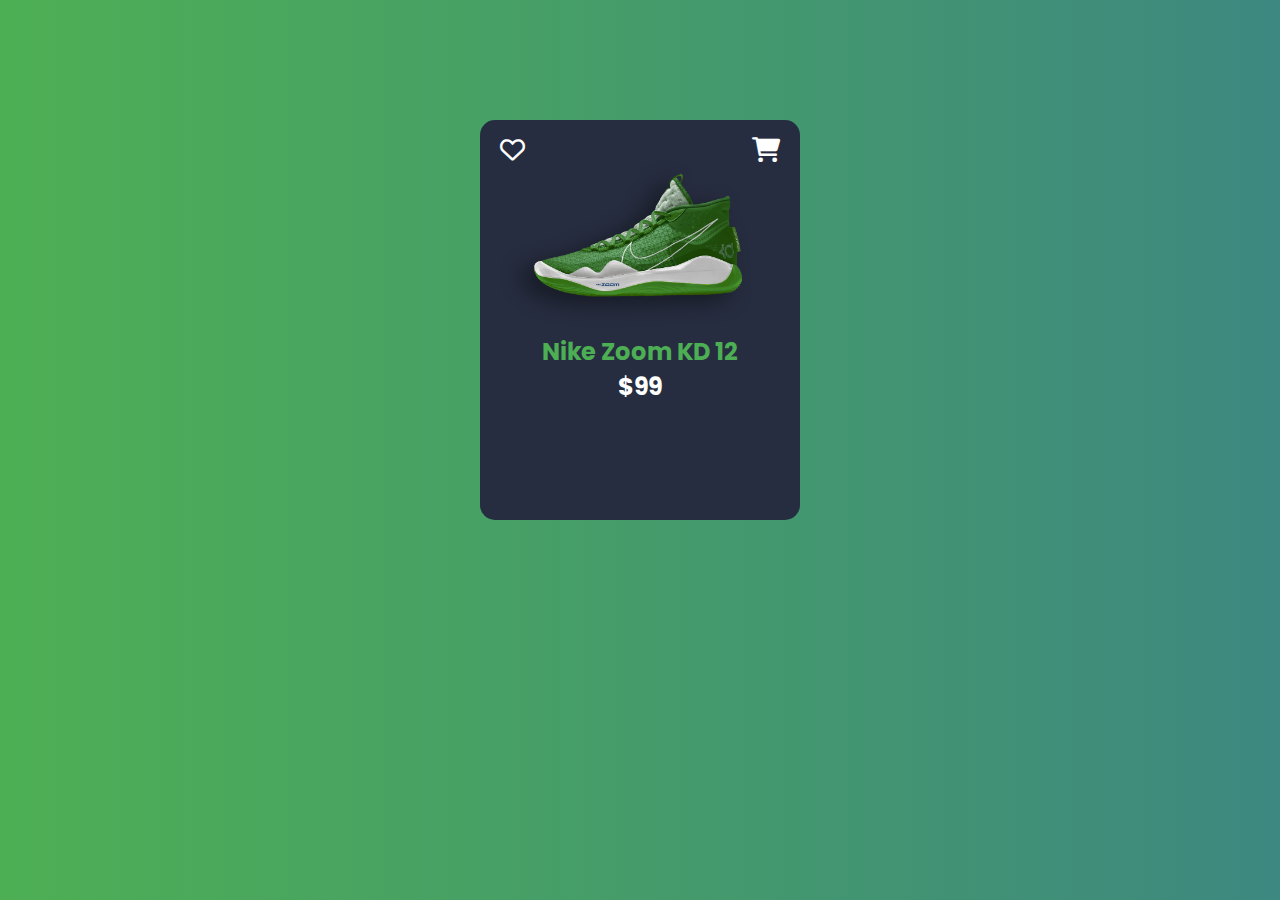
<file: day1/index.html>
<!DOCTYPE html>
<html lang="en">
<head>
    <meta charset="UTF-8">
    <meta http-equiv="X-UA-Compatible" content="IE=edge">
    <meta name="viewport" content="width=device-width, initial-scale=1.0">
    <link rel="stylesheet" href="https://cdnjs.cloudflare.com/ajax/libs/font-awesome/6.0.0-beta3/css/all.min.css">
    <link rel="stylesheet" href="style.css">
    <title>Document</title>
</head>
<body>
    <div class="card">
        <div class="card_heart">
            <i class="far fa-heart"></i>
        </div>
        <div class="card_cart">
            <i class="fas fa-shopping-cart"></i>
        </div>
        <div class="card_img">
            <img  src="Nike Zoom KD 12.png" alt="">
        </div>
        <div class="card_title">
            <h2>Nike Zoom KD 12</h2>
        </div>
        <div class="card_price">
            <h2>$99</h2>
        </div>
        <div class="card_size">
            <h3>Size:</h3>
            <span>6</span>
            <span>7</span>
            <span>8</span>
            <span>9</span>
        </div>
        <div class="card_color">
            <h3>Color:</h3>
            <span class="card_green"></span>
            <span class="card_red"></span>
            <span class="card_black"></span>
        </div>
        <div class="card_action">
            <button>Buy now</button>
            <button>Add cart</button>
        </div>
    </div>
</body>
</html>
</file>
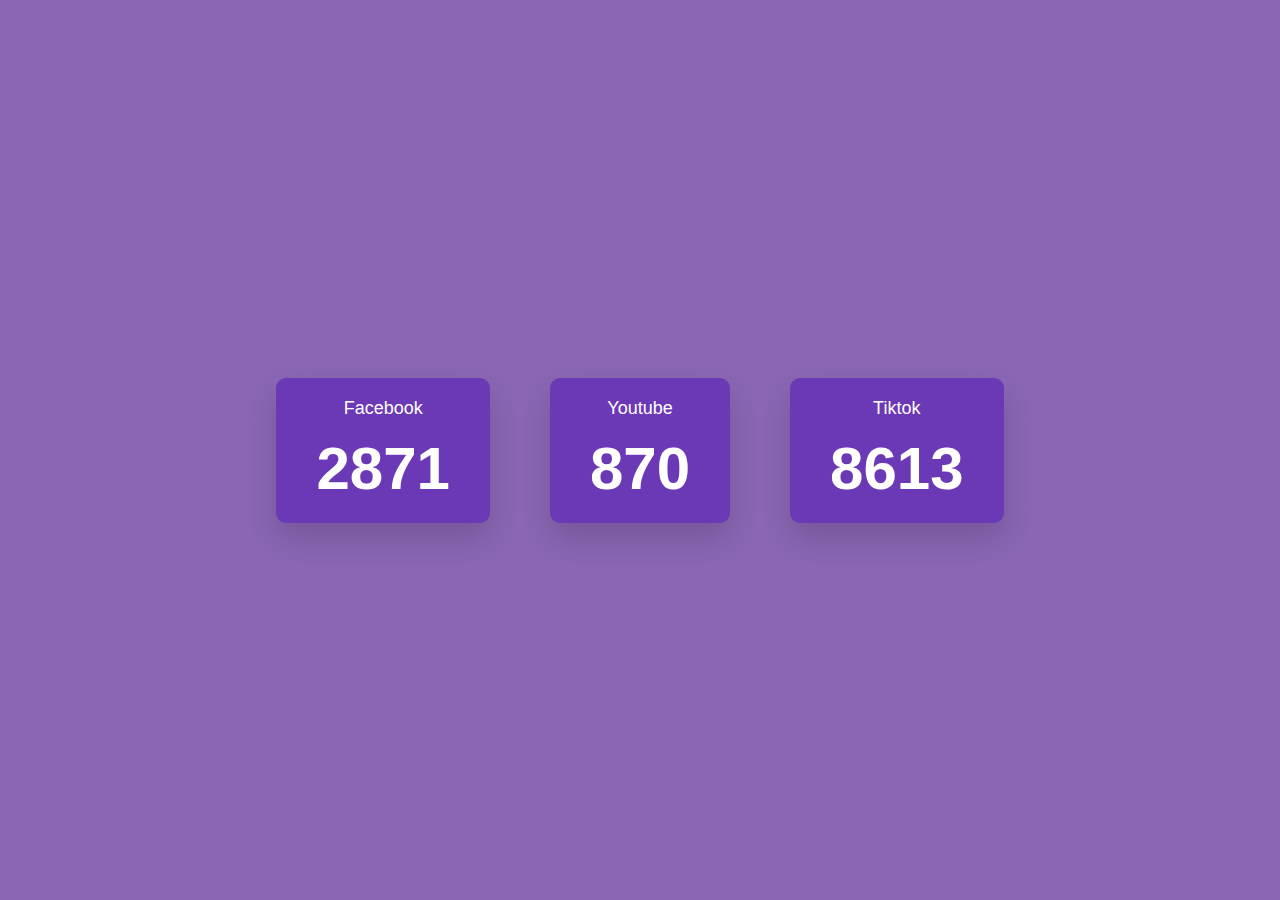
<file: day17/index.html>
<!DOCTYPE html>
<html lang="en">
	<head>
		<meta charset="UTF-8" />
		<meta http-equiv="X-UA-Compatible" content="IE=edge" />
		<meta name="viewport" content="width=device-width, initial-scale=1.0" />
		<title>Counter Up</title>
		<link rel="stylesheet" href="style.css" />
	</head>
	<body>
		<div class="counter face">
			<p>Facebook</p>
			<h2>0</h2>
		</div>
		<div class="counter youtube">
			<p>Youtube</p>
			<h2>0</h2>
		</div>
		<div class="counter tiktok">
			<p>Tiktok</p>
			<h2>0</h2>
		</div>
		<script src="app.js"></script>
	</body>
</html>
</file>
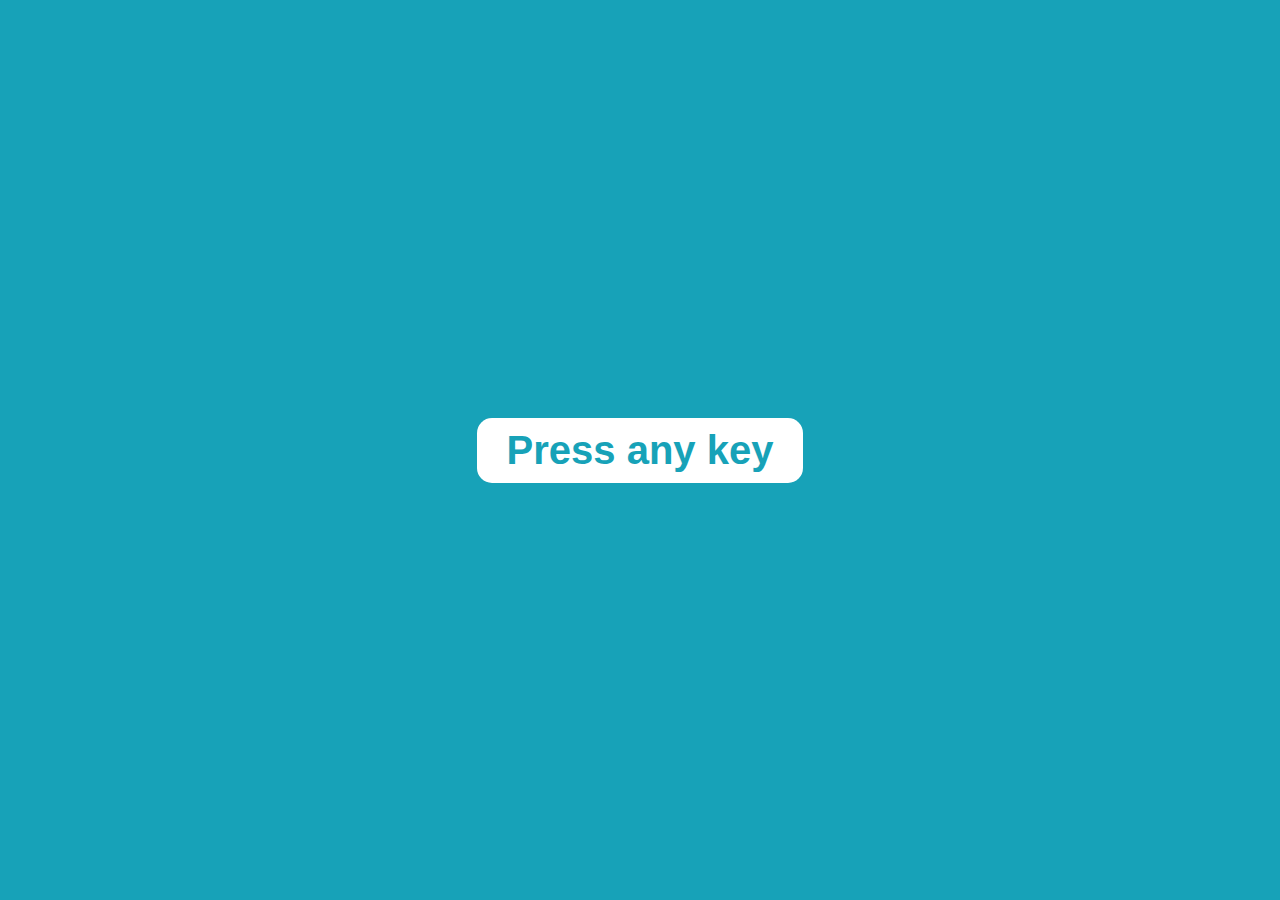
<file: day6/index.html>
<!DOCTYPE html>
<html lang="en">
<head>
    <meta charset="UTF-8">
    <meta http-equiv="X-UA-Compatible" content="IE=edge">
    <meta name="viewport" content="width=device-width, initial-scale=1.0">
    <link rel="stylesheet" href="./style.css">
    <title>Document</title>
</head>
<body>
    <button class="alert">Press any key</button>
    <div class="box hide">
        <div class="result"></div>
        <div class="detail">
            <div class="card key">
                <p>Key</p>
                <p></p>
            </div>
            <div class="card location">
                <p>Location</p>
                <p></p>
            </div>
            <div class="card which">
                <p>Which</p>
                <p></p>
            </div>
            <div class="card code">
                <p>Code</p>
                <p></p>
            </div>
        </div>
    </div>
    
    <script src="./app.js"></script>
</body>
</html>
</file>
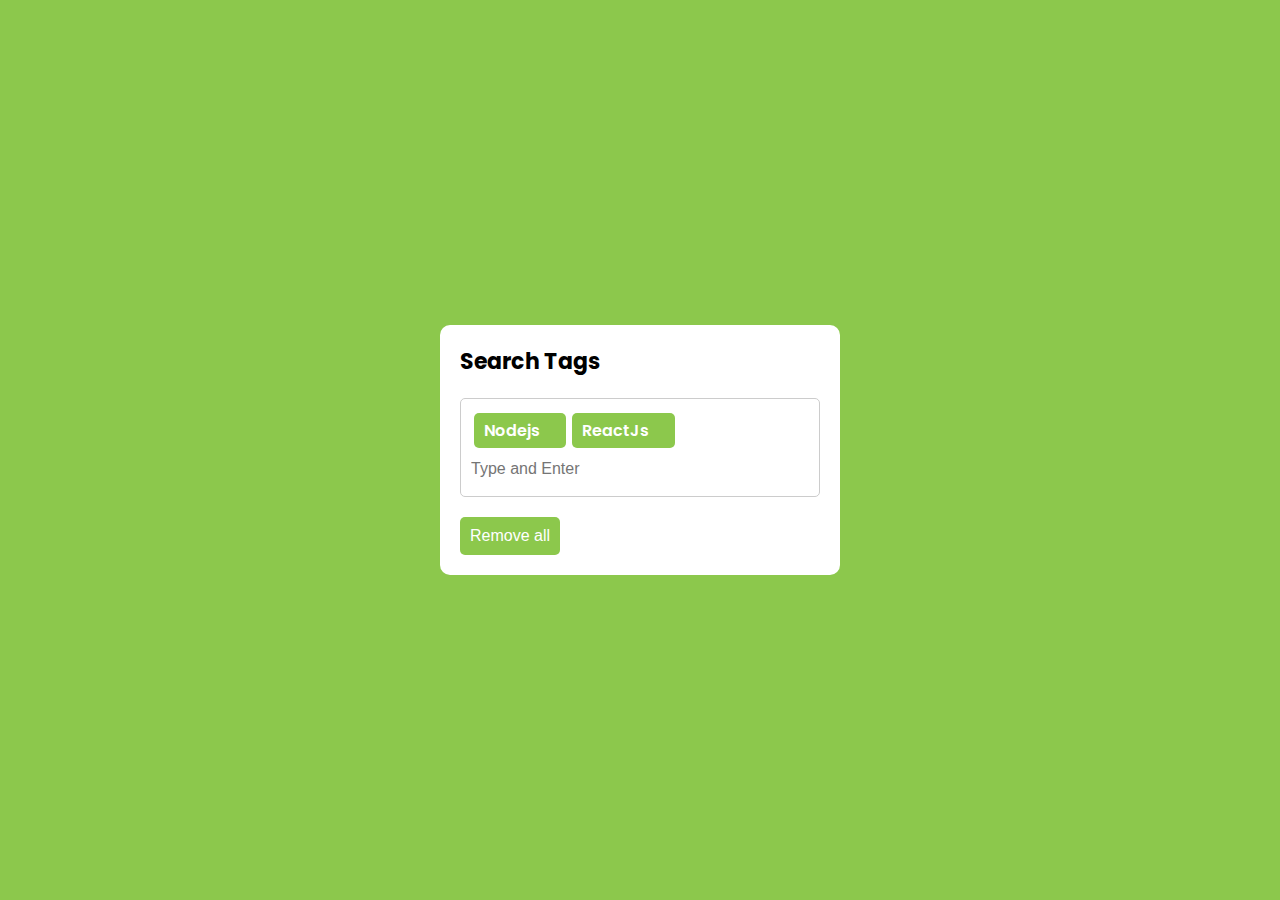
<file: day7/index.html>
<!DOCTYPE html>
<html lang="en">
<head>
    <meta charset="UTF-8">
    <meta http-equiv="X-UA-Compatible" content="IE=edge">
    <meta name="viewport" content="width=device-width, initial-scale=1.0">
    <link rel="stylesheet" href="./style.css">
    <link rel="stylesheet" href="https://cdnjs.cloudflare.com/ajax/libs/font-awesome/6.1.1/css/all.min.css" integrity="sha512-KfkfwYDsLkIlwQp6LFnl8zNdLGxu9YAA1QvwINks4PhcElQSvqcyVLLD9aMhXd13uQjoXtEKNosOWaZqXgel0g==" crossorigin="anonymous" referrerpolicy="no-referrer" />
    <title>Search Tags</title>
</head>
<body>
    <div class="wrapper">
        <h2 class="title">Search Tags</h2>
        <ul class="content">
            <input class="input" type="text" placeholder="Type and Enter">
        </ul>
        <button class="remove-all">Remove all</button>
    </div>
    <script src="./app.js"></script>
</body>
</html>
</file>
<file: day1/style.css>
@import url('https://fonts.googleapis.com/css2?family=Poppins:wght@100;200;300;400;500;600;700&display=swap');

:root {
    --primary-color: #4daf54;
}
*{
    margin: 0;
    padding: 0;
    box-sizing: border-box;
}

body{
    font-family: 'Poppins', sans-serif;
    background-image: linear-gradient(to right, #4daf54, #3d8880);
}

.card{
    margin: 120px auto 0;
    width: 320px;
    height: 400px;
    background-color: #272d40;
    padding: 40px 20px;
    border-radius: 15px;
    color: white;
    position: relative;
}
.card_heart, .card_cart{
    position: absolute;
    font-size: 25px;
    z-index: 2;
    cursor: pointer;
}

.card_heart{
    top: 12px;
    left: 20px;
}

.card_cart{
    top: 12px;
    right: 20px;
}

.card_img{
    width: 90%;
    transition: 0.5s;
}

.card_img img{
    width: 100%;
    height: 100%;
    object-fit: cover;
}
.card:hover .card_img{
    transform: translateY(-90px) rotate(-20deg);
}
.card_title, .card_price{
    text-align: center;
    transition: 0.5s;
}
.card_title{
    color: var(--primary-color);
}

.card:hover .card_title{
    transform: translate(-40px, -72px);
}
.card:hover .card_price{
    transform: translate(-116px, -72px);
}
.card_size{
    display: flex;
    align-items: center;
    margin-bottom: 15px;
    margin-top: 100px;
}
.card_size span{
    float: left;
    background-color: #DADADA;
    margin: 0 5px;
    padding: 2px 10px;
    color: black;
    border-radius: 5px;
    cursor: pointer;
}
.card_color{
    display: flex;
    align-items: center;
    margin-bottom: 15px;
}
.card_color span{
    height: 20px;
    width: 20px;
    border-radius: 50%;
    margin: 0 5px;
    cursor: pointer;

}

.card_green{
    background-color: green;
}
.card_red{
    background-color: red;
}
.card_black{
    background-color: black;
}

.card_action button{
    padding: 10px 20px;
    outline: none;
    border: none;
    color: white;
    border-radius: 5px;
    font-weight: bold;
    background-color: var(--primary-color);
    cursor: pointer;
}

.card_size, .card_color, .card_action{
    opacity: 0;
    visibility: hidden;
    transition: 0.5s;
}
.card:hover .card_size, .card:hover .card_color, .card:hover .card_action{
    opacity: 1;
    transition-delay: 0.2s;
    visibility: visible;
    transform: translateY(-120px);
}
/* test */
</file>
<file: day17/style.css>
* {
	padding: 0;
	margin: 0;
	box-sizing: border-box;
}

body {
	height: 100vh;
	overflow: hidden;
	background-color: #8a66b4;
	display: flex;
	font-family: sans-serif;
    align-items: center;
    justify-content: center;
}

.counter {
	background-color: #6b38b6;
	margin: 30px;
	color: white;
	padding: 20px 40px;
	text-align: center;
	border-radius: 10px;
	font-size: 40px;
	box-shadow: 0 15px 30px rgba(0, 0, 0, 0.15);
}

.counter p {
	font-size: 18px;
	margin-bottom: 15px;
}
</file>
<file: day6/style.css>
@import url('https://fonts.googleapis.com/css2?family=Poppins:wght@300;400;500;600;700&display=swap');
*{
    padding: 0;
    margin: 0;
    box-sizing: border-box;
}
html{
    font-family: 'Poppins', sans-serif;
}
body{
    display: flex;
    flex-direction: column;
    align-items: center;
    justify-content: center;
    background-color: #17a2b8;
    width: 100%;
    height: 100vh;
    color: #fff;
}
.hide{
    display: none;
}
.alert{
    font-size: 40px;
    background-color: #fff;
    color: #17a2b8;
    padding: 10px 30px;
    border-radius: 15px;
    font-weight: 600;
    border: none;
    outline: none;
}
.box .result{
    height: 200px;
    width: 200px;
    border: 7px solid #fff;
    border-radius: 50%;
    display: flex;
    align-items: center;
    justify-content: center;
    font-size: 60px;
    font-weight: 600;
    margin: 0 auto;
    margin-bottom: 50px;
}
.detail{
    display: flex;
}
.card{
    width: 300px;
    background-color: #fff;
    border-radius: 10px;
    margin: 0 20px;
}
.card p{
    padding: 10px;
    text-align: center;
    font-size: 20px;
    color: #000;
}
.card p:first-child{
    background-color: #78c0c9;
    border-radius: 10px;
    color: #fff;
}
</file>
<file: day7/style.css>
@import url('https://fonts.googleapis.com/css2?family=Poppins:wght@300;400;500;600;700&display=swap');
*{
    padding: 0;
    margin: 0;
    box-sizing: border-box;
}
html{
    font-family: 'Poppins', sans-serif;
}
body{
    display: flex;
    align-items: center;
    justify-content: center;
    height: 100vh;
    width: 100%;
    background-color: #8cc84c;
    font-weight: 600;
}

.wrapper{
    background-color: #fff;
    border-radius: 10px;
    padding: 20px;
    width: 400px;
}
.title{
    font-size: 22px;
}

.content{
    border: 1px solid #ccc;
    border-radius: 5px;
    padding: 10px;
    display: flex;
    flex-wrap: wrap;
    margin: 20px 0;
}
.content li{
    list-style: none;
    display: inline-block;
    background-color: #8cc84c;
    padding: 5px 10px;
    border-radius: 5px;
    color: #fff;
    margin: 4px 3px;
}
.content li i{
    font-size: 12px;
    margin-left: 16px;
}
input{
    border: none;
    outline: none;
    font-size: 16px;
    flex: 1;
    padding: 8px 0;
}

.remove-all{
    border: none;
    outline: none;
    background-color: #8cc84c;
    padding: 10px;
    border-radius: 5px;
    color: #fff;
    font-size: 16px;
    cursor: pointer;
}
</file>
